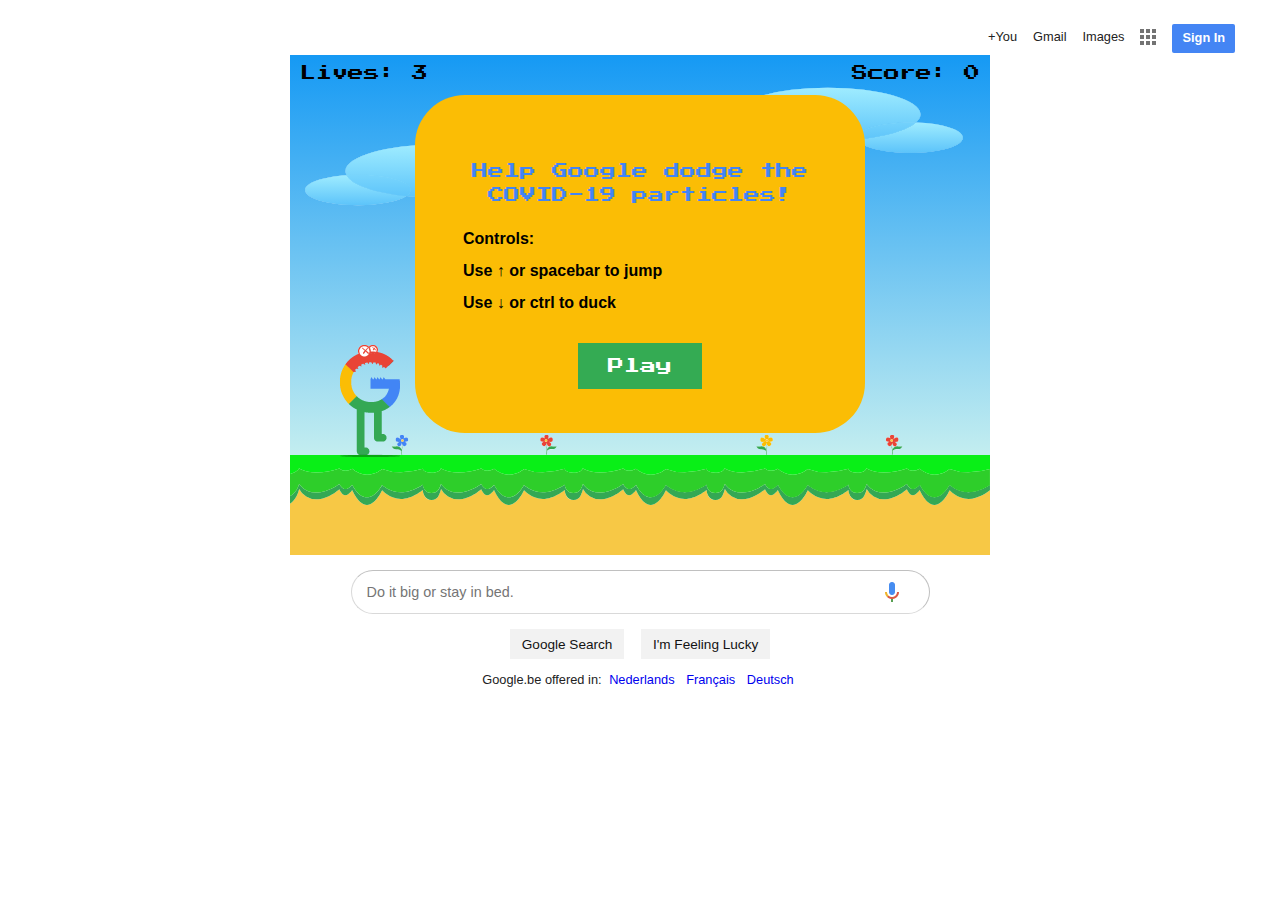
<file: index.html>
<!DOCTYPE HTML>
<html>

<head>
    <title>Google Corona Game</title>
    <meta charset="utf-8">
    <meta name="viewport" content="initial-scale=1.0,width=device-width,user-scalable=0" />
    <link rel="stylesheet" type="text/css" href="css/reset.css">
    <link rel="stylesheet" type="text/css" href="css/main.css">
    <link rel="shortcut icon" href="images/favicon.png" type="image/png">
</head>

<body>
    <nav>
        <a href="#" class="l">+You</a>
        <a href="#" class="l">Gmail</a>
        <a href="#" class="l">Images</a>
        <a href="#" class="apps">Apps</a>
        <a href="#" class="signin">Sign In</a></nav>
    <section class="center">
        <div class="doodle">
            <!-- delete het logo en maak hier je eigen game -->
            <embed src="./game.html">
        </div>
        <form action="" method="post">
            <input type="text" class="search" placeholder="Do it big or stay in bed." />
            <input type="button" value="Google Search" class="button" /> <input type="button" value="I'm Feeling Lucky" class="button" />
        </form>
        <p>Google.be offered in: <a href="#">Nederlands</a> <a href="#">Français</a> <a href="#">Deutsch</a></p>

    </section>
</body>

</html>
</file>
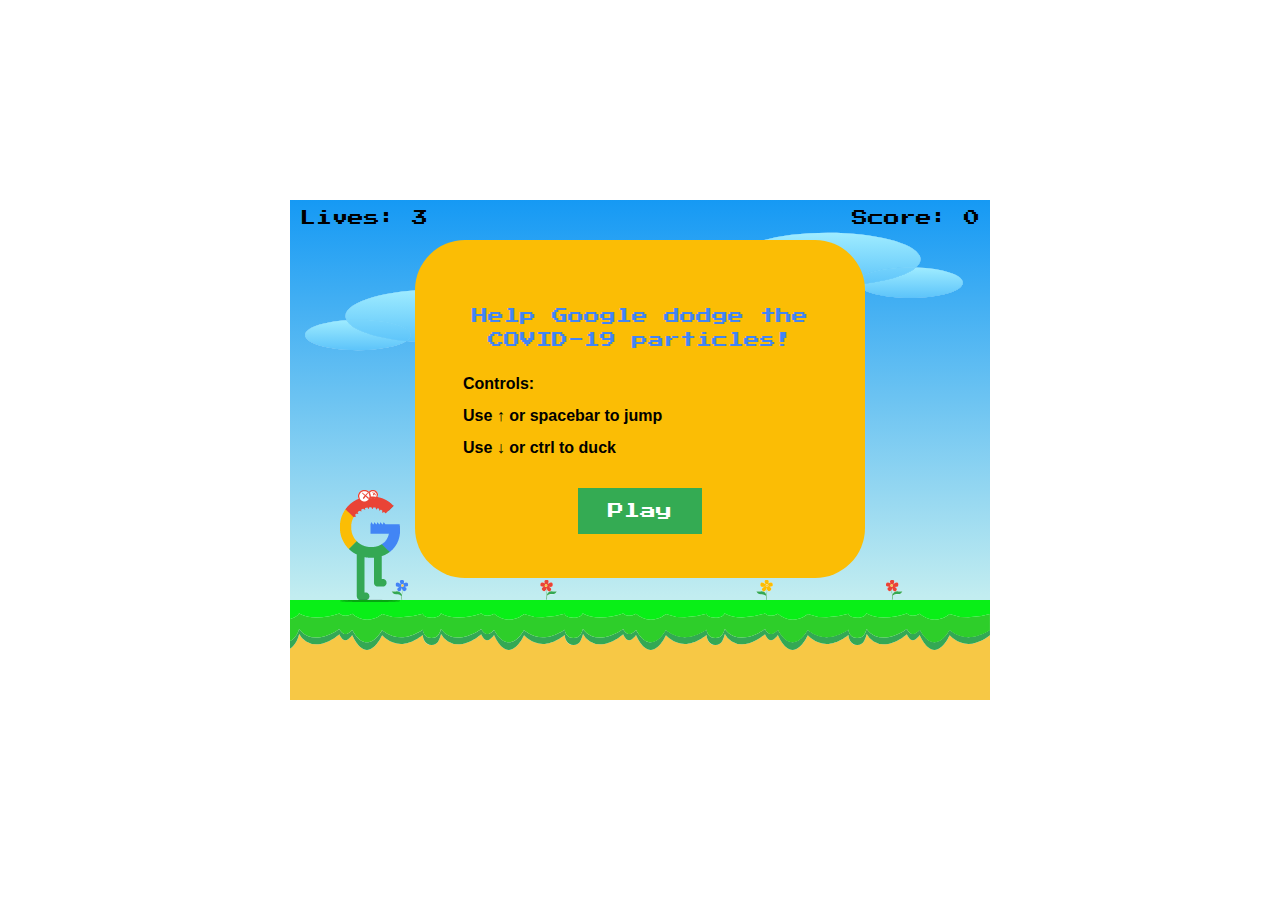
<file: game.html>
<!DOCTYPE HTML>
<html>

<head>
    <title>Google Corona Game</title>
    <meta charset="utf-8">
    <meta name="viewport" content="initial-scale=1.0,width=device-width,user-scalable=0" />
    <link rel="stylesheet" type="text/css" href="css/reset.css">
    <link rel="stylesheet" type="text/css" href="css/game.css">
    <link href="https://fonts.googleapis.com/css2?family=Press+Start+2P&display=swap" rel="stylesheet">
</head>

<body>

    <section class="center">
        <div class="game background"></div>
        <div class="player"></div>
        <div class="shadow"></div>
        <div class="corona"></div>
        <div class="level-1 display">Welcome to level 1</div>
        <div class="level-2 display-none">You have reached level 2</div>
        <div class="level-3 display-none">You have reached level 3</div>
        <div class="level-4 display-none">You have reached level 4</div>
        <div class="level-5 display-none">You have reached level 5</div>
        <div class="score">Score: 0</div>
        <div class="lives">Lives: 3</div>
        <div class="game-start">
            <p class="game-start-text">Help Google dodge the COVID-19 particles!</p>
            <p class="game-start-description">Controls:</p>
            <p class="game-start-description">Use &#8593; or spacebar to jump</p>
            <p class="game-start-description">Use &#8595; or ctrl to duck</p>
            <a id="start" class="btn" href="#">Play</a>
        </div>
        <div class="game-over display-none">
            <p class="game-over-text">Game over</p>
            <p class="game-over-description">Oh oh, looks like COVID-19 has beaten you! :(</p>
            <p class="final-score"></p>
            <a class="btn" href="game.html">Restart</a>
        </div>
    </section>

    <script src="js/main.js"></script>
</body>

</html>
</file>
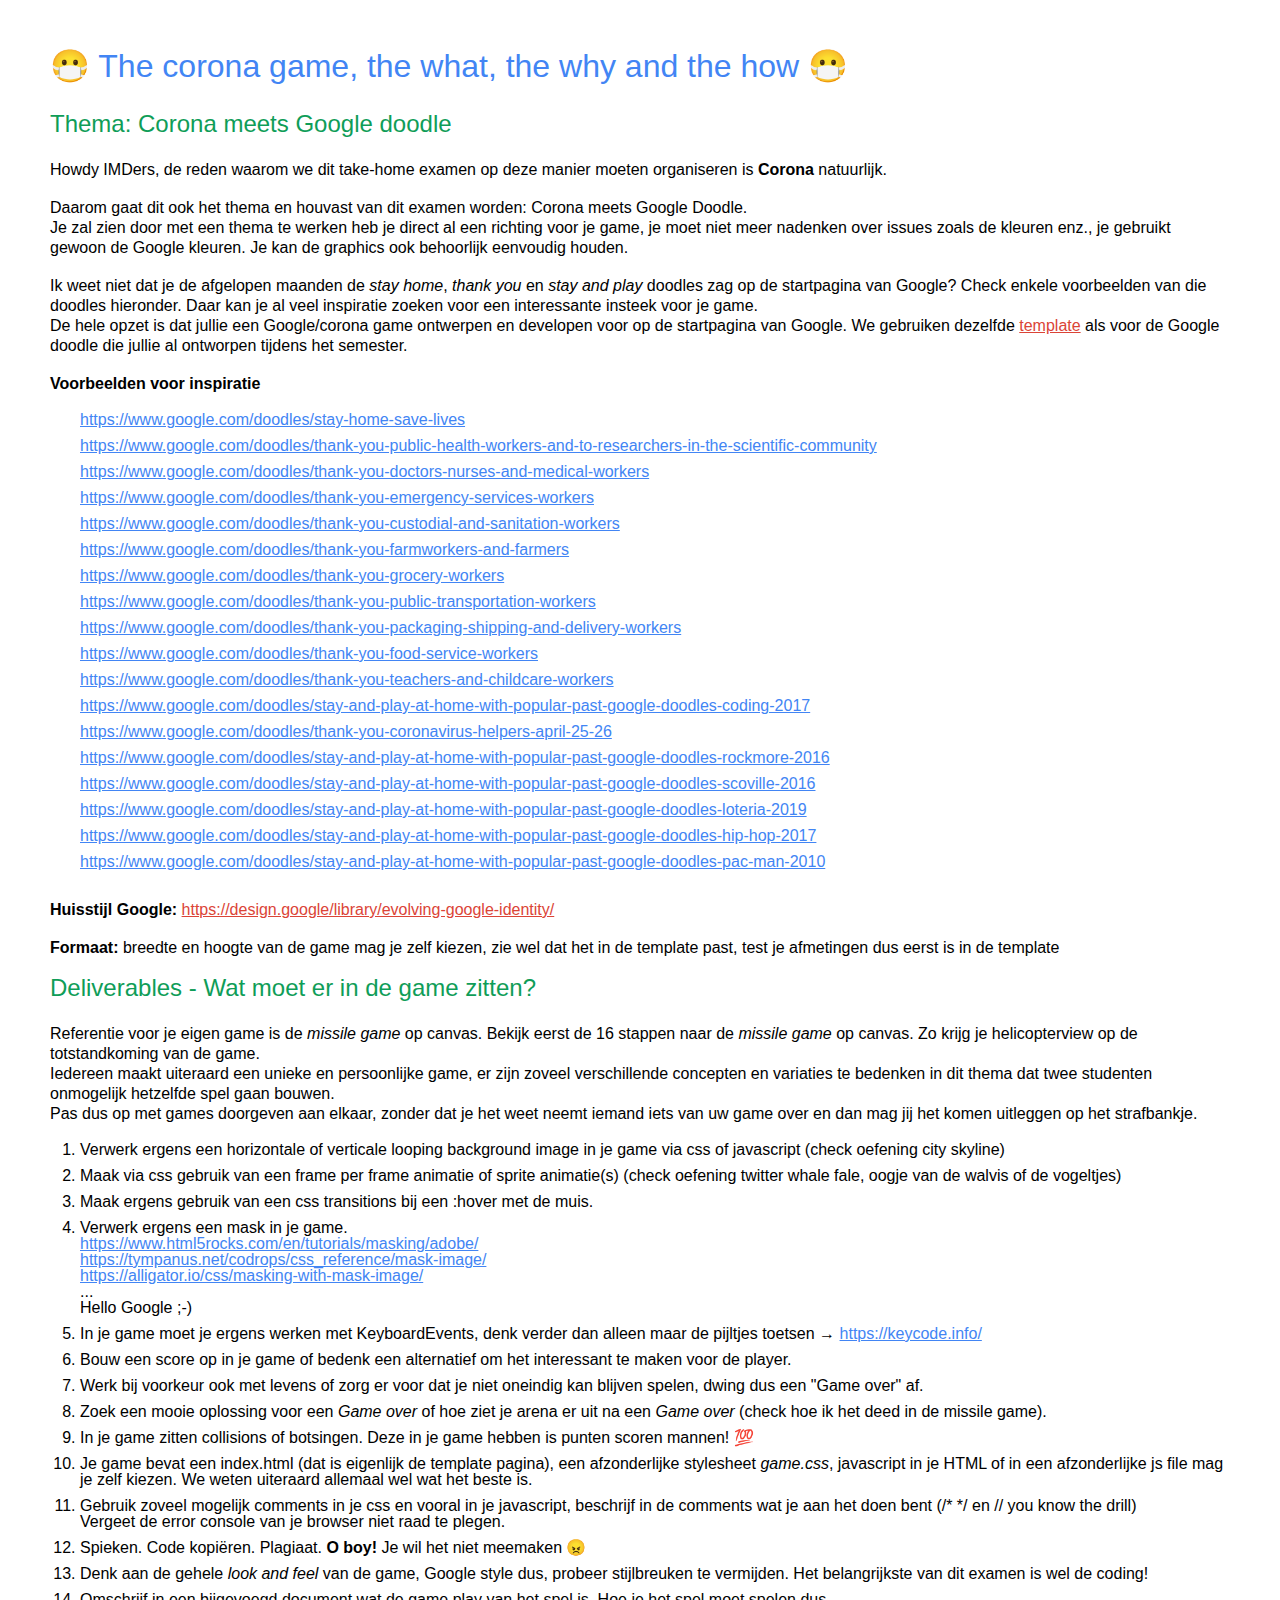
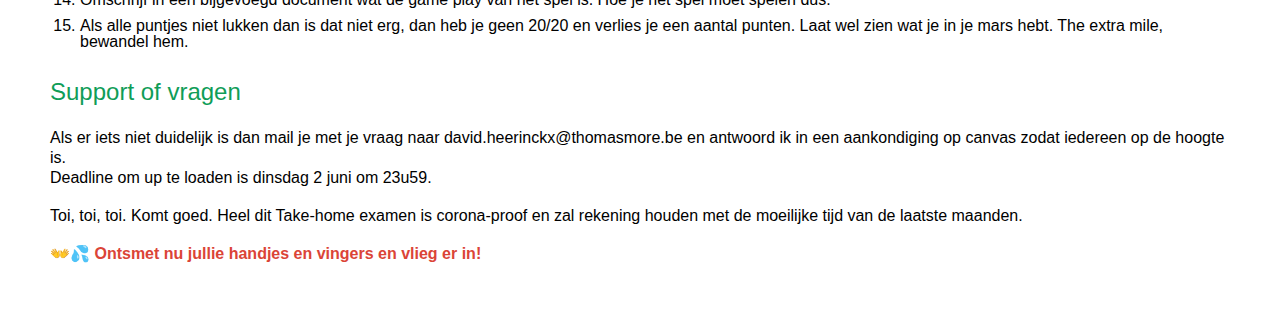
<file: opgave.html>
<!DOCTYPE HTML>
<html>
	<head>
		<title>Google Doodle Game</title>
		<meta charset="utf-8">
		<meta name="viewport" content="initial-scale=1.0,width=device-width,user-scalable=0" />
		<link rel="stylesheet" type="text/css" href="css/reset.css">
		<link rel="stylesheet" type="text/css" href="css/opgave.css">     
    </head>
    <body>
   
        <h1>😷 The corona game, the what, the why and the how 😷</h1>
        <h2>Thema: Corona meets Google doodle</h2>
        <p>Howdy IMDers, de reden waarom we dit take-home examen op deze manier moeten organiseren is <strong>Corona</strong> natuurlijk.</p>
        <p>Daarom gaat dit ook het thema en houvast van dit examen worden: Corona meets Google Doodle.<br>
        Je zal zien door met een thema te werken heb je direct al een richting voor je game, je moet niet meer nadenken over issues zoals de kleuren enz., je gebruikt gewoon de Google kleuren. Je kan de graphics ook behoorlijk eenvoudig houden.</p>
        <p>Ik weet niet dat je de afgelopen maanden de <em>stay home</em>, <em>thank you</em> en <em>stay and play</em> doodles zag op de startpagina van Google? Check enkele voorbeelden van die doodles hieronder. Daar kan je al veel inspiratie zoeken voor een interessante insteek voor je game.<br>
        De hele opzet is dat jullie een Google/corona  game ontwerpen en developen voor op de startpagina van Google. We gebruiken dezelfde <a href="index.html">template</a> als voor de Google doodle die jullie al ontworpen tijdens het semester.</p>
        <p><strong>Voorbeelden voor inspiratie</strong>
        </p>
    
    <ul>
          <li><a href="https://www.google.com/doodles/stay-home-save-lives">https://www.google.com/doodles/stay-home-save-lives</a></li>
          <li><a href="https://www.google.com/doodles/thank-you-public-health-workers-and-to-researchers-in-the-scientific-community">https://www.google.com/doodles/thank-you-public-health-workers-and-to-researchers-in-the-scientific-community</a></li>
            <li><a href="https://www.google.com/doodles/thank-you-doctors-nurses-and-medical-workers">https://www.google.com/doodles/thank-you-doctors-nurses-and-medical-workers</a></li>
           <li><a href="https://www.google.com/doodles/thank-you-emergency-services-workers">https://www.google.com/doodles/thank-you-emergency-services-workers</a></li>
            <li><a href="https://www.google.com/doodles/thank-you-custodial-and-sanitation-workers">https://www.google.com/doodles/thank-you-custodial-and-sanitation-workers</a></li>
            <li><a href="https://www.google.com/doodles/thank-you-farmworkers-and-farmers">https://www.google.com/doodles/thank-you-farmworkers-and-farmers</a></li>
            <li><a href="https://www.google.com/doodles/thank-you-grocery-workers">https://www.google.com/doodles/thank-you-grocery-workers</a></li>
            <li><a href="https://www.google.com/doodles/thank-you-public-transportation-workers">https://www.google.com/doodles/thank-you-public-transportation-workers</a></li>
            <li><a href="https://www.google.com/doodles/thank-you-packaging-shipping-and-delivery-workers">https://www.google.com/doodles/thank-you-packaging-shipping-and-delivery-workers</a></li>
            <li><a href="https://www.google.com/doodles/thank-you-food-service-workers">https://www.google.com/doodles/thank-you-food-service-workers</a></li>
            <li><a href="https://www.google.com/doodles/thank-you-teachers-and-childcare-workers">https://www.google.com/doodles/thank-you-teachers-and-childcare-workers</a></li>
            <li><a href="https://www.google.com/doodles/stay-and-play-at-home-with-popular-past-google-doodles-coding-2017">https://www.google.com/doodles/stay-and-play-at-home-with-popular-past-google-doodles-coding-2017</a></li>
            <li><a href="https://www.google.com/doodles/thank-you-coronavirus-helpers-april-25-26">https://www.google.com/doodles/thank-you-coronavirus-helpers-april-25-26</a></li>
            <li><a href="https://www.google.com/doodles/stay-and-play-at-home-with-popular-past-google-doodles-rockmore-2016">https://www.google.com/doodles/stay-and-play-at-home-with-popular-past-google-doodles-rockmore-2016</a></li>
            <li><a href="https://www.google.com/doodles/stay-and-play-at-home-with-popular-past-google-doodles-scoville-2016">https://www.google.com/doodles/stay-and-play-at-home-with-popular-past-google-doodles-scoville-2016</a></li>
            <li><a href="https://www.google.com/doodles/stay-and-play-at-home-with-popular-past-google-doodles-loteria-2019">https://www.google.com/doodles/stay-and-play-at-home-with-popular-past-google-doodles-loteria-2019</a></li>
            <li><a href="https://www.google.com/doodles/stay-and-play-at-home-with-popular-past-google-doodles-hip-hop-2017">https://www.google.com/doodles/stay-and-play-at-home-with-popular-past-google-doodles-hip-hop-2017</a></li>
            <li><a href="https://www.google.com/doodles/stay-and-play-at-home-with-popular-past-google-doodles-pac-man-2010">https://www.google.com/doodles/stay-and-play-at-home-with-popular-past-google-doodles-pac-man-2010</a></li>
    </ul>
    
  
    <p><strong>Huisstijl Google:</strong> <a href="https://design.google/library/evolving-google-identity/">https://design.google/library/evolving-google-identity/</a>    </p>
    <p><strong>Formaat:</strong> breedte en hoogte van de game mag je zelf kiezen, zie wel dat het in de template past, test je afmetingen dus eerst is in de template</p>
    <h2>Deliverables - Wat moet er in de game zitten?</h2>
    <p>Referentie voor je eigen game is de <em>missile game</em> op canvas. Bekijk eerst de 16 stappen naar de <em>missile game</em> op canvas. Zo krijg je helicopterview op de totstandkoming van de game.<br>
      Iedereen maakt uiteraard een unieke en persoonlijke game, er zijn zoveel verschillende concepten en variaties te bedenken in dit thema dat twee studenten onmogelijk hetzelfde spel gaan bouwen.
        <br>
        Pas dus op met games doorgeven aan elkaar, zonder dat je het weet neemt iemand iets van uw game over en dan mag jij het komen uitleggen op het strafbankje.
    </p>
        <ol>
          <li>Verwerk ergens een horizontale of verticale looping background image in je game via css of javascript (check oefening city skyline)</li>
          <li>Maak via css gebruik van een frame per frame animatie of sprite animatie(s) (check oefening twitter whale fale, oogje van de walvis of de vogeltjes)</li>
          <li>Maak ergens gebruik van een css transitions bij een :hover met de muis.</li>
          <li>Verwerk ergens een mask in je game.<br>
          <a href="https://www.html5rocks.com/en/tutorials/masking/adobe/">https://www.html5rocks.com/en/tutorials/masking/adobe/</a><br>
          <a href="https://tympanus.net/codrops/css_reference/mask-image/">https://tympanus.net/codrops/css_reference/mask-image/</a><br>
          <a href="https://alligator.io/css/masking-with-mask-image/">https://alligator.io/css/masking-with-mask-image/</a>          <br>
          ...<br>
          Hello Google ;-) </li>
          <li>In je game moet je ergens werken met KeyboardEvents, denk verder dan alleen maar de pijltjes toetsen → <a href="https://keycode.info/">https://keycode.info/</a></li>
          <li>Bouw een score op in je game of bedenk een alternatief om het interessant te maken voor de player.</li>
          <li>Werk bij voorkeur ook met levens of zorg er voor dat je niet oneindig kan blijven spelen, dwing dus een &quot;Game over&quot; af.</li>
          <li>Zoek een mooie oplossing voor een <em>Game over</em> of hoe ziet je arena er uit na een <em>Game over</em> (check hoe ik het deed in de missile game).</li>
          <li>In je game zitten collisions of botsingen. Deze in je game hebben is punten scoren mannen! 💯</li>
          <li>Je game bevat een index.html (dat is eigenlijk de template pagina), een afzonderlijke stylesheet <em>game.css</em>, javascript in je HTML of in een afzonderlijke js file mag je zelf kiezen. We weten uiteraard allemaal wel wat het beste is.</li>
          <li>Gebruik zoveel mogelijk comments in je css en vooral in je javascript, beschrijf in de comments wat je aan het doen bent (/* */ en // you know the drill)<br>
            Vergeet de error console van je browser niet raad te plegen.
          </li>
          <li>Spieken. Code kopiëren. Plagiaat. <strong>O boy! </strong>Je wil het niet meemaken 😠</li>
          <li>Denk aan de gehele <em>look and feel</em> van de game, Google style dus, probeer stijlbreuken te vermijden. Het belangrijkste van dit examen is wel de coding!</li>
          <li>Omschrijf in een bijgevoegd document wat de game play van het spel is. Hoe je het spel moet spelen dus.</li>
          <li>Als alle puntjes niet lukken dan is dat niet erg, dan heb je geen 20/20 en verlies je een aantal punten. Laat wel zien wat je in je mars hebt. The extra mile, bewandel hem.</li>
        </ol>
        <h2>Support of vragen</h2>
        <p>Als er iets niet duidelijk is dan mail je met je vraag naar david.heerinckx@thomasmore.be en antwoord ik in een aankondiging op canvas zodat iedereen op de hoogte is.<br>
          Deadline om up te loaden is  dinsdag 2 juni om 23u59.
        </p>
        <p>Toi, toi, toi. Komt goed. Heel dit Take-home examen is corona-proof en zal rekening houden met de moeilijke tijd van de laatste maanden.</p>
       <p class="handjes">👐💦 Ontsmet nu jullie handjes en vingers en vlieg er in!</p>
    </body>
</html>
</file>
<file: css/main.css>
body {
    font-family: arial, sans-serif;
}

.center {
    width: 700px;
    height: 500px;
    position: absolute;
    z-index: 0;
    left: 50%;
    top: 305px;
    margin: -250px 0 0 -350px;
    text-align: center;
}

a:hover {
    text-decoration: underline;
}

nav {
    float: right;
    width: 280px;
    margin-top: 24px;
    margin-right: 20px;
    font-size: .8em;
}

nav a {
    color: #222;
    display: block;
    float: left;
    margin: 0px 8px;
}

.apps {
    text-indent: -9999px;
    height: 16px;
    width: 16px;
    background: url(../images/apps.png);
    margin-top: 5px;
}

.signin {
    font-weight: bold;
    color: #FFF;
    background: #4485f4;
    padding: 8px 10px;
    border-style: none;
    border-radius: 2px;
}

.l {
    line-height: 25px;
}

.signin:hover {
    text-decoration: none;
}

.search {
    width: 80%;
    height: 40px;
    padding-left: 15px;
    border-top: 1px solid #c0c0c0;
    border-right: 1px solid #c0c0c0;
    border-bottom: 1px solid #d9d9d9;
    border-left: 1px solid #d9d9d9;
    background: url(../images/micro.png) no-repeat 95% center;
    margin-top: 15px;
    margin-bottom: 15px;
    font-size: .9em;
    border-radius: 25px;
}

.button {
    font-size: .85em;
    color: #131313;
    background: #f2f2f2;
    height: 30px;
    padding: 6px 12px;
    margin: 0px 6px;
    border: none;
}

p {
    font-size: .8em;
    color: #222;
    margin-top: 15px;
}

a {
    text-decoration: none;
    margin-right: 4px;
    margin-left: 4px;
}

.doodle {
    width: 700px;
    height: 500px;
}

embed {
    width: 700px;
    height: 500px;
    overflow: hidden;
}
</file>
<file: css/game.css>
body {
    font-family: 'Press Start 2P', cursive;
}

.center {
    width: 700px;
    height: 500px;
    position: absolute;
    z-index: 0;
    left: 50%;
    top: 50%;
    margin: -250px 0 0 -350px;
    overflow: hidden;
}

.game {
    width: 700px;
    height: 500px;
    background-repeat: no-repeat;
}


/* looping achtergrond van het spel zelf */

.background {
    width: 2100px;
    z-index: 1;
    background-image: url(../images/background.svg);
    animation: looping-background 7s linear infinite;
}


/* de achtergrond verplaatst op de x-as met -1400px */

@keyframes looping-background {
    from {
        transform: translateX(0px);
    }
    to {
        transform: translateX(-1400px);
    }
}


/* sprite van de speler waarbij de x positie wordt verplaatst */

.player {
    background: transparent url(../images/player.png) 0 0 no-repeat;
    width: 60px;
    height: 110px;
    position: absolute;
    top: 290px;
    left: 50px;
    animation: player 0.3s infinite steps(2);
}

@keyframes player {
    0% {
        background-position-x: 0;
    }
    100% {
        background-position-x: -120px;
    }
}


/* schaduw onder de speler */

.shadow {
    background: url(../images/shadow.png) no-repeat;
    width: 60px;
    height: 3px;
    position: absolute;
    top: 399px;
    left: 50px;
}


/* in deze klasse zit de animatie voor het springen, die wordt dan toegevoegd via javascript */

.jump {
    animation-name: jump;
    animation-duration: 0.5s;
    animation-fill-mode: backwards;
    animation-timing-function: ease-in-out;
}


/* de speler springt dus 200px omhoog */

@keyframes jump {
    0% {
        top: 290px;
    }
    50% {
        top: 90px;
    }
    100% {
        top: 290px;
    }
}


/* wanneer het pijltje naar beneden wordt ingeduwd, wordt deze klasse toegevoegd waarbij de speler een bukkende (lagere height) positie aanneemt */

.ducking-player {
    background: transparent url(../images/player-ducked.png) no-repeat;
    background-size: 120px 75px;
    width: 60px;
    height: 75px;
    position: absolute;
    top: 325px;
    left: 50px;
    animation: player infinite steps(2);
}

.score {
    position: absolute;
    top: 10px;
    right: 10px;
}

.lives {
    position: absolute;
    top: 10px;
    left: 10px;
}


/* dit is het coronadeeltje die ontweken moet worden de image is gewoon een ronde maar de clip path zorgt ervoor dat het de vorm heeft van een klassieke virus illustratie */

.corona {
    background-image: url(../images/corona.png);
    background-repeat: no-repeat;
    background-size: 100%;
    width: 50px;
    height: 50px;
    position: absolute;
    clip-path: polygon(100% 50%, 84.70057014808336% 54.5684167277018%, 91.0518476172854% 60.99980941685713%, 82.33578363789503% 63.39392013277814%, 93.30127018922194% 75%, 77.76736691019323% 71.30665001530522%, 80.05203820042827% 80.05203820042827%, 71.30665001530522% 77.76736691019323%, 75% 93.30127018922192%, 63.39392013277814% 82.33578363789503%, 60.99980941685714% 91.0518476172854%, 54.56841672770181% 84.70057014808336%, 50% 100%, 45.4315832722982% 84.70057014808336%, 39.000190583142874% 91.0518476172854%, 36.606079867221865% 82.33578363789505%, 25.00000000000001% 93.30127018922194%, 28.693349984694787% 77.76736691019323%, 19.947961799571733% 80.05203820042827%, 22.23263308980677% 71.30665001530522%, 6.698729810778076% 75.00000000000001%, 17.664216362104966% 63.39392013277815%, 8.948152382714603% 60.99980941685715%, 15.299429851916635% 54.568416727701816%, 0% 50.00000000000001%, 15.299429851916635% 45.431583272298205%, 8.94815238271459% 39.00019058314288%, 17.66421636210496% 36.60607986722188%, 6.698729810778062% 25.000000000000014%, 22.23263308980676% 28.693349984694787%, 19.947961799571715% 19.947961799571747%, 28.69334998469477% 22.232633089806775%, 24.99999999999998% 6.698729810778083%, 36.60607986722184% 17.664216362104973%, 39.00019058314284% 8.948152382714603%, 45.43158327229816% 15.299429851916642%, 49.99999999999999% 0%, 54.568416727701795% 15.299429851916635%, 60.99980941685711% 8.94815238271459%, 63.39392013277812% 17.66421636210496%, 74.99999999999997% 6.6987298107780475%, 71.3066500153052% 22.23263308980675%, 80.05203820042826% 19.947961799571722%, 77.76736691019323% 28.69334998469477%, 93.30127018922192% 24.99999999999998%, 82.33578363789502% 36.60607986722184%, 91.0518476172854% 39.00019058314283%, 84.70057014808336% 45.43158327229816%);
}

.level-1 {
    position: absolute;
    top: 60px;
    left: 190px;
}

.level-2 {
    position: absolute;
    top: 60px;
    left: 140px;
}

.level-3 {
    position: absolute;
    top: 60px;
    left: 140px;
}

.level-4 {
    position: absolute;
    top: 60px;
    left: 140px;
}

.level-5 {
    position: absolute;
    top: 60px;
    left: 140px;
}

.display-none {
    display: none;
}

.display {
    display: block;
}

.game-start {
    position: absolute;
    top: 40px;
    left: 125px;
    width: 450px;
    height: 290px;
    background-color: #fbbd05;
    border-radius: 50px;
    text-align: center;
    padding-top: 3em;
    color: #4285f5;
}

.game-start-text {
    color: #4285f5;
    padding: 1em;
    line-height: 1.5em;
}

.game-start-description {
    color: #000000;
    padding: 0.5em 3em;
    font-family: 'Segoe UI', Tahoma, Geneva, Verdana, sans-serif;
    font-weight: bold;
    text-align: left;
}


/* deze klasse wordt toegevoegd indien de speler al zijn levens kwijt is */

.game-over {
    position: absolute;
    top: 40px;
    left: 125px;
    width: 450px;
    height: 290px;
    background-color: #fbbd05;
    border-radius: 50px;
    text-align: center;
    padding-top: 3em;
    color: #4285f5;
}

.game-over-text {
    font-size: 24px;
}

.game-over-description {
    color: #000000;
    font-size: 13px;
    margin-top: 3em;
    padding: 0 2em;
    line-height: 1.5em;
}

.final-score {
    margin: 2em;
}

.btn {
    display: inline-block;
    text-decoration: none;
    background-color: #34ab53;
    color: #ffffff;
    margin-top: 1.5em;
    padding: 15px 30px;
    transition: .3s ease;
}


/* hover transformation waarbij de button 5px naar beneden gaat en er een box shadow wordt toegevoegd */

.btn:hover {
    transform: translateY(5px);
    transition: .3s ease;
    box-shadow: 0 5px 0 #288440;
}
</file>
<file: css/opgave.css>
body {
	font-family: arial,sans-serif;
	margin:50px;
	}
h1 {
	font-size: 32px;
	margin-bottom: 30px;
	color: #4285f4;
	}
h2 {
	font-size: 24px;
	margin-bottom: 24px;
	color: #0F9d58;
	}
p {
	font-size: 16px;
	margin-bottom: 18px;
	color: #000;
	line-height:20px;
	}
p.handjes {
	color: #db4437;
	font-weight:bold;
	}
ul {
	margin-left: 30px;
	margin-bottom: 30px;
	}
ul li {
	margin-bottom: 10px;
	}
ul li a, p a {
	color: #4285f4;
	}
ul li a:visited, p a {
	color: #4285f4;
	}
ul li a:hover, p a {
	color: #db4437;
	}
ol {
	margin-left: 30px;
	margin-bottom: 30px;
	list-style-type:decimal;
	}
ol li {
	margin-bottom: 10px;
	}
ol a {
	color: #4285f4;
	}
</file>
